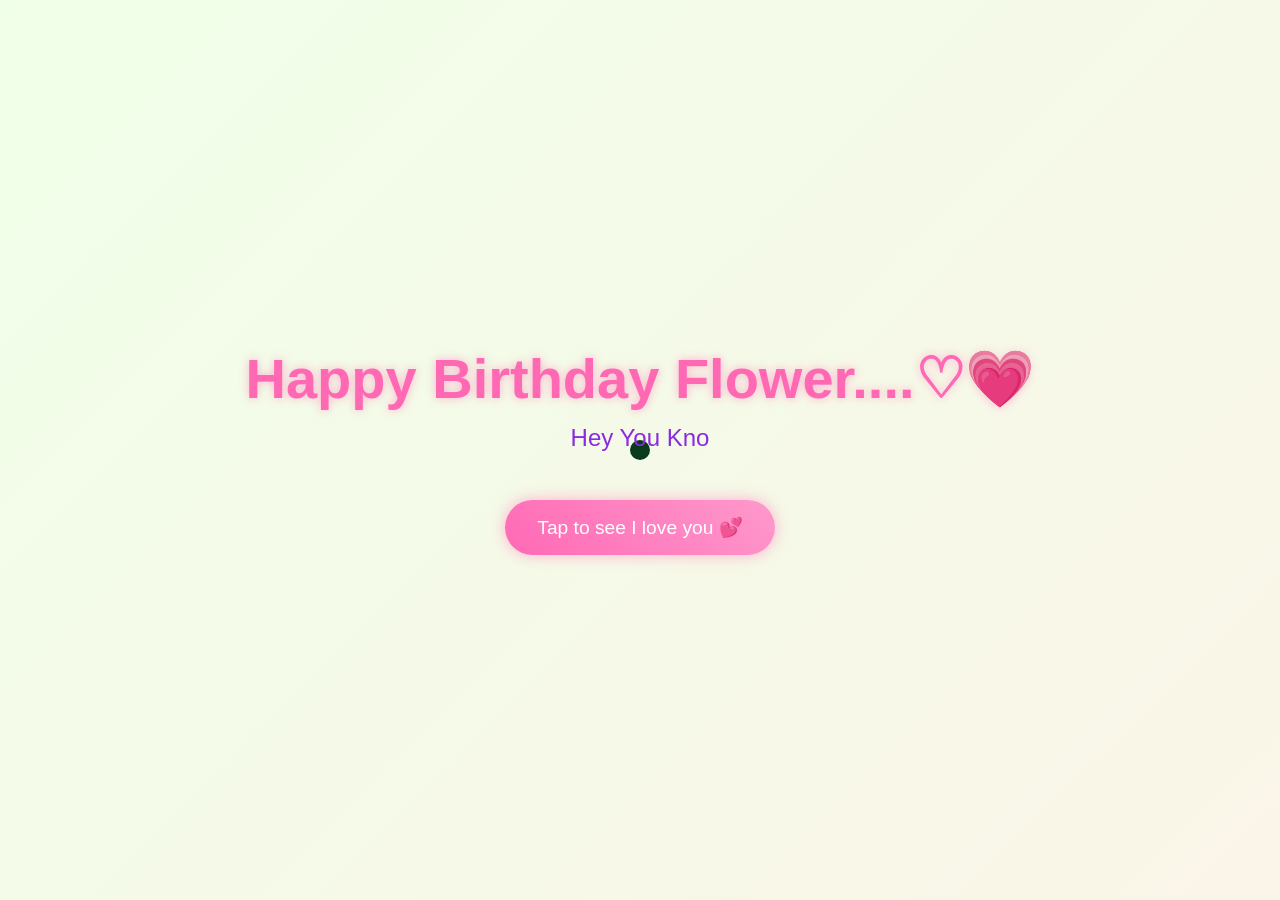
<file: index.html>
<!DOCTYPE html>
<html lang="en">
<head>
    <meta charset="UTF-8">
    <meta name="viewport" content="width=device-width, initial-scale=1.0">
    <title>Happy Birthday</title>
    <script src="https://cdnjs.cloudflare.com/ajax/libs/gsap/3.12.2/gsap.min.js"></script>
    <link rel="stylesheet" href="style.css">
</head>
<body>

    <!-- FIXED CURSOR -->
    <div class="custom-cursor"></div>

    <div class="container">
        <h1>Happy Birthday Flower....♡💗</h1>
        <div class="greeting"></div>

        <!-- WORKING BUTTON -->
        <button class="cta-button">Tap to see I love you 💕</button>
    </div>

    <script src="script.js"></script>
</body>
</html>
</file>
<file: style.css>
* {
    margin: 0;
    padding: 0;
    box-sizing: border-box;
    cursor: none;
}

body {
    min-height: 100vh;
    display: flex;
    flex-direction: column;
    align-items: center;
    justify-content: center;
    background: linear-gradient(-45deg, #fee9f7, #e8f5fe, #fef2e8, #f0ffe8);
    background-size: 400% 400%;
    animation: gradientBG 15s ease infinite;
    font-family: 'Arial Rounded MT Bold', Arial, sans-serif;
    overflow: hidden;
    position: relative;
}

/* 🔧 FIXED HERE */
.custom-cursor {
    width: 20px;
    height: 20px;
    background: pink;
    border-radius: 50%;
    position: fixed;
    pointer-events: none;
    mix-blend-mode: difference;
    transition: transform 0.2s;
}

.container {
    text-align: center;
    z-index: 1;
}

h1 {
    font-size: 3.5rem;
    color: #ff69b4;
    text-shadow: 0 0 10px rgba(255, 105, 180, 0.5);
    margin-bottom: 2rem;
    opacity: 0;
}

.greeting {
    font-size: 1.5rem;
    color: #8a2be2;
    margin-bottom: 3rem;
    min-height: 2em;
}

.cta-button {
    padding: 1rem 2rem;
    font-size: 1.2rem;
    background: linear-gradient(45deg, #ff69b4, #ff99cc);
    border: none;
    border-radius: 50px;
    color: white;
    cursor: pointer;
    box-shadow: 0 0 15px rgba(255, 105, 180, 0.5);
    transition: transform 0.3s, box-shadow 0.3s;
    opacity: 0;
}

.cta-button:hover {
    transform: scale(1.1);
    box-shadow: 0 0 25px rgba(255, 105, 180, 0.7);
}

.floating {
    position: absolute;
    pointer-events: none;
    opacity: 0;
}

@keyframes gradientBG {
    0% { background-position: 0% 50%; }
    50% { background-position: 100% 50%; }
    100% { background-position: 0% 50%; }
}

@media (max-width: 768px) {
    h1 { font-size: 2rem; }
    .greeting { font-size: 1.2rem; }
    .cta-button { font-size: 1rem; }
}
</file>
